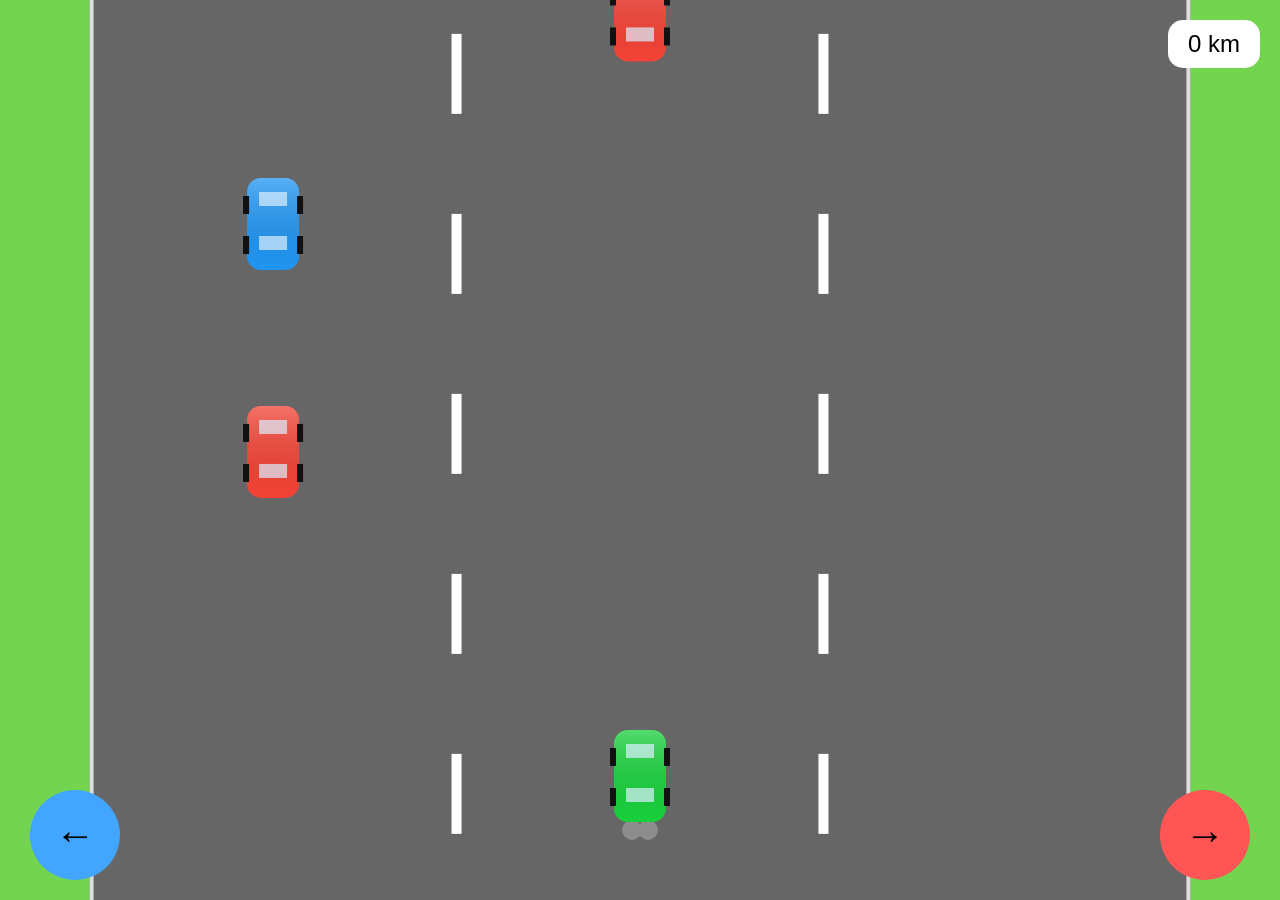
<file: index.html>
<!DOCTYPE html>
<html>
<head>
<meta charset="UTF-8">
<meta name="viewport" content="width=device-width">
<title>Road Racer</title>
<link rel="stylesheet" href="style.css">
</head>

<body>

<div id="score">0 km</div>

<canvas id="game"></canvas>

<div class="controls">
<button id="left">←</button>
<button id="right">→</button>
</div>

<div id="gameover">
<h1>Game Over</h1>
<button onclick="location.reload()">Restart</button>
</div>

<script src="game.js"></script>

</body>
</html>
</file>
<file: style.css>
body{
margin:0;
overflow:hidden;
background:#6fc34f;
font-family:sans-serif;
}

canvas{
display:block;
}

#score{
position:absolute;
top:20px;
right:20px;
background:white;
padding:10px 20px;
border-radius:15px;
font-size:24px;
}

.controls{
position:absolute;
bottom:20px;
width:100%;
display:flex;
justify-content:space-between;
padding:0 30px;
box-sizing:border-box;
}

button{
width:90px;
height:90px;
font-size:40px;
border:none;
border-radius:50%;
}

#left{
background:#42a5ff;
}

#right{
background:#ff5555;
}

#gameover{
display:none;
position:absolute;
top:40%;
width:100%;
text-align:center;
}
</file>
